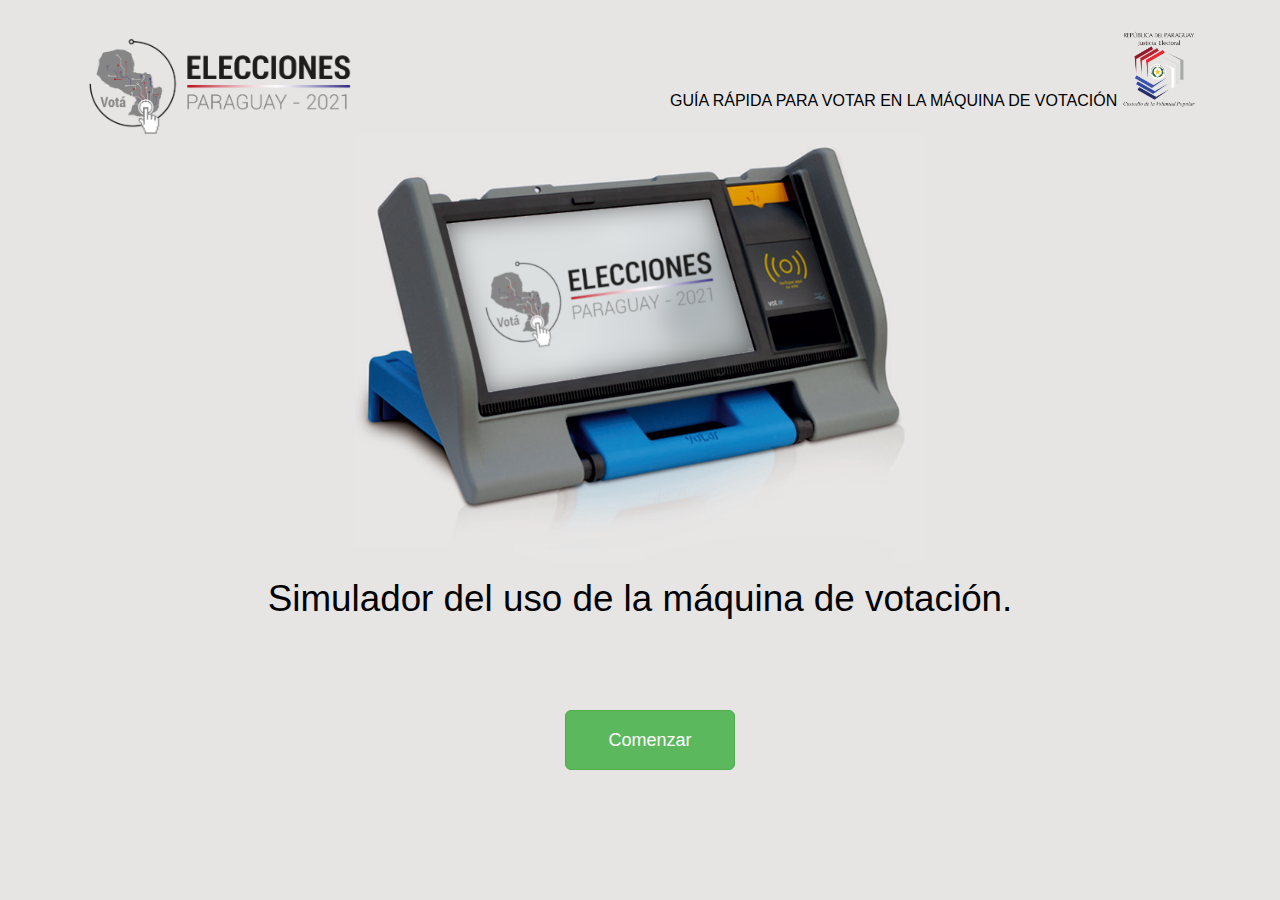
<file: index.html>
<!DOCTYPE html>
<html>
<head>
    <meta charset="utf-8" />
    <title>Simulador del uso de la máquina de votación</title>

    <meta http-equiv="X-UA-Compatible" content="IE=edge">
    <meta name="viewport" content="width=device-width, initial-scale=1">
    <link rel="shortcut icon" href="img/favicon.ico">
    <link rel="stylesheet" href="css/bootstrap.min.css">
    <link rel="stylesheet" href="css/boot.css">

    <link rel="stylesheet" href="css/reset.css">
    <link rel="stylesheet" href="css/instructivo.css">

    <script src="js/jquery-1.8.1.min.js"></script>
    <script src="js/jquery.history.js"></script>
    <script src="js/instructivo.js"></script>
    <link href="img/favicon.png" rel="shortcut icon" type="image/png">
    <!-- Global site tag (gtag.js) - Google Analytics -->
<script async src="https://www.googletagmanager.com/gtag/js?id=G-ZZ8MCPWMWC"></script>
<script>
  window.dataLayer = window.dataLayer || [];
  function gtag(){dataLayer.push(arguments);}
  gtag('js', new Date());

  gtag('config', 'G-ZZ8MCPWMWC');
</script>
    
    <!-- Google Tag Manager -->
<script>(function(w,d,s,l,i){w[l]=w[l]||[];w[l].push({'gtm.start':
new Date().getTime(),event:'gtm.js'});var f=d.getElementsByTagName(s)[0],
j=d.createElement(s),dl=l!='dataLayer'?'&l='+l:'';j.async=true;j.src=
'https://www.googletagmanager.com/gtm.js?id='+i+dl;f.parentNode.insertBefore(j,f);
})(window,document,'script','dataLayer','GTM-WP82RTT');</script>
<!-- End Google Tag Manager -->
</head>
<body class="vanilla">
    
    <!-- Google Tag Manager (noscript) -->
<noscript><iframe src="https://www.googletagmanager.com/ns.html?id=GTM-WP82RTT"
height="0" width="0" style="display:none;visibility:hidden"></iframe></noscript>
<!-- End Google Tag Manager (noscript) -->
    
    <div id="contenedor">
        <div id="ayuda">
            <div id="contenedor-ayuda" class="container">
                <header>
                    <div class="container">
                        <div class="row">
                            <div class="col-lg-6 col-md-12 col-xs-12" id="superior">
                                <img class="logo_eleccion_izq" src="img/logo_eleccion.png">
                                <a class="navbar-brand" href="#"><span><br /></span></a>

                            </div>
                            <div class="col-md-6 texto-tribunal col-xs-12">
                                <p class="simulador-guia">GUÍA RÁPIDA PARA VOTAR EN LA MÁQUINA DE VOTACIÓN</p>
                                <img class="logo_simulador" src="img/header.png">
                            </div>
                        </div>
                    </header>

                    <div id="bienvenido" style="display:none;">
                        <img class="grafico" src="img/maquina0.png">
                        <h1>Simulador del uso de la máquina de votación.</h1>
                        <button id="empezar" class="btn btn-success btn-lg">Comenzar</button><br>

                    </div>

                    <div id="paso-1" class="paso" style="display:none;">
                        <img class="grafico" src="img/boleta-troquel.png">
                        <h1>Presentá tu <b>cédula de identidad civil</b> a los miembros de la mesa receptora de votos, quienes te entregarán el <b>boletín</b> firmado por los dos vocales.</h1>
                        <button class="next btn btn-primary btn-lg">Continuar</button>
                    </div>

                    <div id="paso-2" class="paso" style="display:none;">
                        <img class="grafico" src="img/maquina2.png" id="maquina-boleta">
                        <h1>Colocá el <b>boletín</b> en la ranura como lo indica la flecha.</h1>

                        <button class="next btn btn-primary btn-lg">Continuar</button>
                    </div>

                    <div id="ubicaciones" class="paso" style="display:none;">
                        <h1 class="ubicacion">Para iniciar el simulador elija el tipo de elección de su distrito: </h1>
                        <div id="ubicaciones" class="container">
                            <ul class="departamentos col-md-12">

                                <li id="PY.2.2.2" class="btn btn-default btn-lg ubicacion-destino">Opción Con 12 Candidatos A Junta Municipal</li>
                                
                            </ul> 

                        </div>
                    </div>
                    

                    <div id="paso-3" class="paso" style="display:none;">
                        <img class="grafico" src="img/maquina_verificar.png" id="maquina-verificacion">
                        <h1>Una vez impreso el boletín, <b>verificá</b> que el registro electrónico de tu voto, coincida con la versión impresa, acercando el boletín al lector verificador.</h1>
                        <button class="next btn btn-primary btn-lg">Continuar</button>
                    </div>

                    <div id="paso-4" class="paso" style="display:none;">
                        <img class="grafico" src="img/dobla_voto.png"  id="maquina-verificacion">
                        <h1><b>Doblá</b> el boletín de manera que se asegure el secreto del voto.<br><b>Entregá</b> al presidente de mesa para que lo firme.</h1>
                        <button class="next btn btn-primary btn-lg">Continuar</button>
                    </div>

                    <div id="paso-5" class="paso" style="display:none;">
                        <img class="grafico" src="img/info_tinta.png" id="maquina-verificacion">
                        <h1><b>Entintate</b> el dedo índice de la mano derecha. Recibí del presidente de mesa el boletín y <b>depositalo</b> en la urna plástica. Retirá tu cédula de identidad civil.</h1>
                        <button class="next btn btn-primary btn-lg">Continuar</button>
                    </div>

                    <div id="agradecimiento" style="display:none;">
                        <img class="grafico" src="img/agradecimiento.png" >
                        <h1>Gracias por utilizar el simulador para el uso de la <b>Máquina de votación.</b></h1>
                        <button id="reset" class="btn btn-primary btn-lg">Reiniciar</button>
                    </div>


                </div>
            </div>
        </div>
    </body>
    </html>
</file>
<file: css/boot.css>
.btn {
  display: inline-block;
  margin-bottom: 0;
  font-weight: normal;
  text-align: center;
  vertical-align: middle;
  touch-action: manipulation;
  cursor: pointer;
  background-image: none;
  border: 1px solid transparent;
  white-space: nowrap;
  padding: 6px 12px;
  font-size: 14px;
  line-height: 1.42857143;
  border-radius: 4px;
  -webkit-user-select: none;
  -moz-user-select: none;
  -ms-user-select: none;
  user-select: none;
}
.btn:focus,
.btn:active:focus,
.btn.active:focus,
.btn.focus,
.btn:active.focus,
.btn.active.focus {
  outline: thin dotted;
  outline: 5px auto -webkit-focus-ring-color;
  outline-offset: -2px;
}
.btn:hover,
.btn:focus,
.btn.focus {
  color: #333333;
  text-decoration: none;
}
.btn:active,
.btn.active {
  outline: 0;
  background-image: none;
  -webkit-box-shadow: inset 0 3px 5px rgba(0, 0, 0, 0.125);
  box-shadow: inset 0 3px 5px rgba(0, 0, 0, 0.125);
}
.btn.disabled,
.btn[disabled],
fieldset[disabled] .btn {
  cursor: not-allowed;
  pointer-events: none;
  opacity: 0.65;
  filter: alpha(opacity=65);
  -webkit-box-shadow: none;
  box-shadow: none;
}
.btn-default {
  color: #333333;
  background-color: #ffffff;
  border-color: #cccccc;
}
.btn-default:hover,
.btn-default:focus,
.btn-default.focus,
.btn-default:active,
.btn-default.active,
.open > .dropdown-toggle.btn-default {
  color: #333333;
  background-color: #e6e6e6;
  border-color: #adadad;
}
.btn-default:active,
.btn-default.active,
.open > .dropdown-toggle.btn-default {
  background-image: none;
}
.btn-default.disabled,
.btn-default[disabled],
fieldset[disabled] .btn-default,
.btn-default.disabled:hover,
.btn-default[disabled]:hover,
fieldset[disabled] .btn-default:hover,
.btn-default.disabled:focus,
.btn-default[disabled]:focus,
fieldset[disabled] .btn-default:focus,
.btn-default.disabled.focus,
.btn-default[disabled].focus,
fieldset[disabled] .btn-default.focus,
.btn-default.disabled:active,
.btn-default[disabled]:active,
fieldset[disabled] .btn-default:active,
.btn-default.disabled.active,
.btn-default[disabled].active,
fieldset[disabled] .btn-default.active {
  background-color: #ffffff;
  border-color: #cccccc;
}
.btn-default .badge {
  color: #ffffff;
  background-color: #333333;
}
.btn-primary {
  color: #ffffff;
  background-color: #337ab7;
  border-color: #2e6da4;
}
.btn-primary:hover,
.btn-primary:focus,
.btn-primary.focus,
.btn-primary:active,
.btn-primary.active,
.open > .dropdown-toggle.btn-primary {
  color: #ffffff;
  background-color: #286090;
  border-color: #204d74;
}
.btn-primary:active,
.btn-primary.active,
.open > .dropdown-toggle.btn-primary {
  background-image: none;
}
.btn-primary.disabled,
.btn-primary[disabled],
fieldset[disabled] .btn-primary,
.btn-primary.disabled:hover,
.btn-primary[disabled]:hover,
fieldset[disabled] .btn-primary:hover,
.btn-primary.disabled:focus,
.btn-primary[disabled]:focus,
fieldset[disabled] .btn-primary:focus,
.btn-primary.disabled.focus,
.btn-primary[disabled].focus,
fieldset[disabled] .btn-primary.focus,
.btn-primary.disabled:active,
.btn-primary[disabled]:active,
fieldset[disabled] .btn-primary:active,
.btn-primary.disabled.active,
.btn-primary[disabled].active,
fieldset[disabled] .btn-primary.active {
  background-color: #337ab7;
  border-color: #2e6da4;
}
.btn-primary .badge {
  color: #337ab7;
  background-color: #ffffff;
}
.btn-success {
  color: #ffffff;
  background-color: #5cb85c;
  border-color: #4cae4c;
}
.btn-success:hover,
.btn-success:focus,
.btn-success.focus,
.btn-success:active,
.btn-success.active,
.open > .dropdown-toggle.btn-success {
  color: #ffffff;
  background-color: #449d44;
  border-color: #398439;
}
.btn-success:active,
.btn-success.active,
.open > .dropdown-toggle.btn-success {
  background-image: none;
}
.btn-success.disabled,
.btn-success[disabled],
fieldset[disabled] .btn-success,
.btn-success.disabled:hover,
.btn-success[disabled]:hover,
fieldset[disabled] .btn-success:hover,
.btn-success.disabled:focus,
.btn-success[disabled]:focus,
fieldset[disabled] .btn-success:focus,
.btn-success.disabled.focus,
.btn-success[disabled].focus,
fieldset[disabled] .btn-success.focus,
.btn-success.disabled:active,
.btn-success[disabled]:active,
fieldset[disabled] .btn-success:active,
.btn-success.disabled.active,
.btn-success[disabled].active,
fieldset[disabled] .btn-success.active {
  background-color: #5cb85c;
  border-color: #4cae4c;
}
.btn-success .badge {
  color: #5cb85c;
  background-color: #ffffff;
}
.btn-info {
  color: #ffffff;
  background-color: #5bc0de;
  border-color: #46b8da;
}
.btn-info:hover,
.btn-info:focus,
.btn-info.focus,
.btn-info:active,
.btn-info.active,
.open > .dropdown-toggle.btn-info {
  color: #ffffff;
  background-color: #31b0d5;
  border-color: #269abc;
}
.btn-info:active,
.btn-info.active,
.open > .dropdown-toggle.btn-info {
  background-image: none;
}
.btn-info.disabled,
.btn-info[disabled],
fieldset[disabled] .btn-info,
.btn-info.disabled:hover,
.btn-info[disabled]:hover,
fieldset[disabled] .btn-info:hover,
.btn-info.disabled:focus,
.btn-info[disabled]:focus,
fieldset[disabled] .btn-info:focus,
.btn-info.disabled.focus,
.btn-info[disabled].focus,
fieldset[disabled] .btn-info.focus,
.btn-info.disabled:active,
.btn-info[disabled]:active,
fieldset[disabled] .btn-info:active,
.btn-info.disabled.active,
.btn-info[disabled].active,
fieldset[disabled] .btn-info.active {
  background-color: #5bc0de;
  border-color: #46b8da;
}
.btn-info .badge {
  color: #5bc0de;
  background-color: #ffffff;
}
.btn-warning {
  color: #ffffff;
  background-color: #f0ad4e;
  border-color: #eea236;
}
.btn-warning:hover,
.btn-warning:focus,
.btn-warning.focus,
.btn-warning:active,
.btn-warning.active,
.open > .dropdown-toggle.btn-warning {
  color: #ffffff;
  background-color: #ec971f;
  border-color: #d58512;
}
.btn-warning:active,
.btn-warning.active,
.open > .dropdown-toggle.btn-warning {
  background-image: none;
}
.btn-warning.disabled,
.btn-warning[disabled],
fieldset[disabled] .btn-warning,
.btn-warning.disabled:hover,
.btn-warning[disabled]:hover,
fieldset[disabled] .btn-warning:hover,
.btn-warning.disabled:focus,
.btn-warning[disabled]:focus,
fieldset[disabled] .btn-warning:focus,
.btn-warning.disabled.focus,
.btn-warning[disabled].focus,
fieldset[disabled] .btn-warning.focus,
.btn-warning.disabled:active,
.btn-warning[disabled]:active,
fieldset[disabled] .btn-warning:active,
.btn-warning.disabled.active,
.btn-warning[disabled].active,
fieldset[disabled] .btn-warning.active {
  background-color: #f0ad4e;
  border-color: #eea236;
}
.btn-warning .badge {
  color: #f0ad4e;
  background-color: #ffffff;
}
.btn-danger {
  color: #ffffff;
  background-color: #d9534f;
  border-color: #d43f3a;
}
.btn-danger:hover,
.btn-danger:focus,
.btn-danger.focus,
.btn-danger:active,
.btn-danger.active,
.open > .dropdown-toggle.btn-danger {
  color: #ffffff;
  background-color: #c9302c;
  border-color: #ac2925;
}
.btn-danger:active,
.btn-danger.active,
.open > .dropdown-toggle.btn-danger {
  background-image: none;
}
.btn-danger.disabled,
.btn-danger[disabled],
fieldset[disabled] .btn-danger,
.btn-danger.disabled:hover,
.btn-danger[disabled]:hover,
fieldset[disabled] .btn-danger:hover,
.btn-danger.disabled:focus,
.btn-danger[disabled]:focus,
fieldset[disabled] .btn-danger:focus,
.btn-danger.disabled.focus,
.btn-danger[disabled].focus,
fieldset[disabled] .btn-danger.focus,
.btn-danger.disabled:active,
.btn-danger[disabled]:active,
fieldset[disabled] .btn-danger:active,
.btn-danger.disabled.active,
.btn-danger[disabled].active,
fieldset[disabled] .btn-danger.active {
  background-color: #d9534f;
  border-color: #d43f3a;
}
.btn-danger .badge {
  color: #d9534f;
  background-color: #ffffff;
}
.btn-link {
  color: #337ab7;
  font-weight: normal;
  border-radius: 0;
}
.btn-link,
.btn-link:active,
.btn-link.active,
.btn-link[disabled],
fieldset[disabled] .btn-link {
  background-color: transparent;
  -webkit-box-shadow: none;
  box-shadow: none;
}
.btn-link,
.btn-link:hover,
.btn-link:focus,
.btn-link:active {
  border-color: transparent;
}
.btn-link:hover,
.btn-link:focus {
  color: #23527c;
  text-decoration: underline;
  background-color: transparent;
}
.btn-link[disabled]:hover,
fieldset[disabled] .btn-link:hover,
.btn-link[disabled]:focus,
fieldset[disabled] .btn-link:focus {
  color: #777777;
  text-decoration: none;
}
.btn-lg,
.btn-group-lg > .btn {
  padding: 10px 16px;
  font-size: 18px;
  line-height: 1.3333333;
  border-radius: 6px;
}
.btn-sm,
.btn-group-sm > .btn {
  padding: 5px 10px;
  font-size: 12px;
  line-height: 1.5;
  border-radius: 3px;
}
.btn-xs,
.btn-group-xs > .btn {
  padding: 1px 5px;
  font-size: 12px;
  line-height: 1.5;
  border-radius: 3px;
}
.btn-block {
  display: block;
  width: 100%;
}
.btn-block + .btn-block {
  margin-top: 5px;
}
input[type="submit"].btn-block,
input[type="reset"].btn-block,
input[type="button"].btn-block {
  width: 100%;
}
.btn-group,
.btn-group-vertical {
  position: relative;
  display: inline-block;
  vertical-align: middle;
}
.btn-group > .btn,
.btn-group-vertical > .btn {
  position: relative;
  float: left;
}
.btn-group > .btn:hover,
.btn-group-vertical > .btn:hover,
.btn-group > .btn:focus,
.btn-group-vertical > .btn:focus,
.btn-group > .btn:active,
.btn-group-vertical > .btn:active,
.btn-group > .btn.active,
.btn-group-vertical > .btn.active {
  z-index: 2;
}
.btn-group .btn + .btn,
.btn-group .btn + .btn-group,
.btn-group .btn-group + .btn,
.btn-group .btn-group + .btn-group {
  margin-left: -1px;
}
.btn-toolbar {
  margin-left: -5px;
}
.btn-toolbar .btn-group,
.btn-toolbar .input-group {
  float: left;
}
.btn-toolbar > .btn,
.btn-toolbar > .btn-group,
.btn-toolbar > .input-group {
  margin-left: 5px;
}
.btn-group > .btn:not(:first-child):not(:last-child):not(.dropdown-toggle) {
  border-radius: 0;
}
.btn-group > .btn:first-child {
  margin-left: 0;
}
.btn-group > .btn:first-child:not(:last-child):not(.dropdown-toggle) {
  border-bottom-right-radius: 0;
  border-top-right-radius: 0;
}
.btn-group > .btn:last-child:not(:first-child),
.btn-group > .dropdown-toggle:not(:first-child) {
  border-bottom-left-radius: 0;
  border-top-left-radius: 0;
}
.btn-group > .btn-group {
  float: left;
}
.btn-group > .btn-group:not(:first-child):not(:last-child) > .btn {
  border-radius: 0;
}
.btn-group > .btn-group:first-child:not(:last-child) > .btn:last-child,
.btn-group > .btn-group:first-child:not(:last-child) > .dropdown-toggle {
  border-bottom-right-radius: 0;
  border-top-right-radius: 0;
}
.btn-group > .btn-group:last-child:not(:first-child) > .btn:first-child {
  border-bottom-left-radius: 0;
  border-top-left-radius: 0;
}
.btn-group .dropdown-toggle:active,
.btn-group.open .dropdown-toggle {
  outline: 0;
}
.btn-group > .btn + .dropdown-toggle {
  padding-left: 8px;
  padding-right: 8px;
}
.btn-group > .btn-lg + .dropdown-toggle {
  padding-left: 12px;
  padding-right: 12px;
}
.btn-group.open .dropdown-toggle {
  -webkit-box-shadow: inset 0 3px 5px rgba(0, 0, 0, 0.125);
  box-shadow: inset 0 3px 5px rgba(0, 0, 0, 0.125);
}
.btn-group.open .dropdown-toggle.btn-link {
  -webkit-box-shadow: none;
  box-shadow: none;
}
.btn .caret {
  margin-left: 0;
}
.btn-lg .caret {
  border-width: 5px 5px 0;
  border-bottom-width: 0;
}
.dropup .btn-lg .caret {
  border-width: 0 5px 5px;
}
.btn-group-vertical > .btn,
.btn-group-vertical > .btn-group,
.btn-group-vertical > .btn-group > .btn {
  display: block;
  float: none;
  width: 100%;
  max-width: 100%;
}
.btn-group-vertical > .btn-group > .btn {
  float: none;
}
.btn-group-vertical > .btn + .btn,
.btn-group-vertical > .btn + .btn-group,
.btn-group-vertical > .btn-group + .btn,
.btn-group-vertical > .btn-group + .btn-group {
  margin-top: -1px;
  margin-left: 0;
}
.btn-group-vertical > .btn:not(:first-child):not(:last-child) {
  border-radius: 0;
}
.btn-group-vertical > .btn:first-child:not(:last-child) {
  border-top-right-radius: 4px;
  border-bottom-right-radius: 0;
  border-bottom-left-radius: 0;
}
.btn-group-vertical > .btn:last-child:not(:first-child) {
  border-bottom-left-radius: 4px;
  border-top-right-radius: 0;
  border-top-left-radius: 0;
}
.btn-group-vertical > .btn-group:not(:first-child):not(:last-child) > .btn {
  border-radius: 0;
}
.btn-group-vertical > .btn-group:first-child:not(:last-child) > .btn:last-child,
.btn-group-vertical > .btn-group:first-child:not(:last-child) > .dropdown-toggle {
  border-bottom-right-radius: 0;
  border-bottom-left-radius: 0;
}
.btn-group-vertical > .btn-group:last-child:not(:first-child) > .btn:first-child {
  border-top-right-radius: 0;
  border-top-left-radius: 0;
}
.btn-group-justified {
  display: table;
  width: 100%;
  table-layout: fixed;
  border-collapse: separate;
}
.btn-group-justified > .btn,
.btn-group-justified > .btn-group {
  float: none;
  display: table-cell;
  width: 1%;
}
.btn-group-justified > .btn-group .btn {
  width: 100%;
}
.btn-group-justified > .btn-group .dropdown-menu {
  left: auto;
}
[data-toggle="buttons"] > .btn input[type="radio"],
[data-toggle="buttons"] > .btn-group > .btn input[type="radio"],
[data-toggle="buttons"] > .btn input[type="checkbox"],
[data-toggle="buttons"] > .btn-group > .btn input[type="checkbox"] {
  position: absolute;
  clip: rect(0, 0, 0, 0);
  pointer-events: none;
}
.clearfix:before,
.clearfix:after,
.btn-toolbar:before,
.btn-toolbar:after,
.btn-group-vertical > .btn-group:before,
.btn-group-vertical > .btn-group:after {
  content: " ";
  display: table;
}
.clearfix:after,
.btn-toolbar:after,
.btn-group-vertical > .btn-group:after {
  clear: both;
}
.center-block {
  display: block;
  margin-left: auto;
  margin-right: auto;
}
.pull-right {
  float: right !important;
}
.pull-left {
  float: left !important;
}
.hide {
  display: none !important;
}
.show {
  display: block !important;
}
.invisible {
  visibility: hidden;
}
.text-hide {
  font: 0/0 a;
  color: transparent;
  text-shadow: none;
  background-color: transparent;
  border: 0;
}
.hidden {
  display: none !important;
}
.affix {
  position: fixed;
}
@-ms-viewport {
  width: device-width;
}
.visible-xs,
.visible-sm,
.visible-md,
.visible-lg {
  display: none !important;
}
.visible-xs-block,
.visible-xs-inline,
.visible-xs-inline-block,
.visible-sm-block,
.visible-sm-inline,
.visible-sm-inline-block,
.visible-md-block,
.visible-md-inline,
.visible-md-inline-block,
.visible-lg-block,
.visible-lg-inline,
.visible-lg-inline-block {
  display: none !important;
}
@media (max-width: 767px) {
  .visible-xs {
    display: block !important;
  }
  table.visible-xs {
    display: table;
  }
  tr.visible-xs {
    display: table-row !important;
  }
  th.visible-xs,
  td.visible-xs {
    display: table-cell !important;
  }
}
@media (max-width: 767px) {
  .visible-xs-block {
    display: block !important;
  }
}
@media (max-width: 767px) {
  .visible-xs-inline {
    display: inline !important;
  }
}
@media (max-width: 767px) {
  .visible-xs-inline-block {
    display: inline-block !important;
  }
}
@media (min-width: 768px) and (max-width: 991px) {
  .visible-sm {
    display: block !important;
  }
  table.visible-sm {
    display: table;
  }
  tr.visible-sm {
    display: table-row !important;
  }
  th.visible-sm,
  td.visible-sm {
    display: table-cell !important;
  }
}
@media (min-width: 768px) and (max-width: 991px) {
  .visible-sm-block {
    display: block !important;
  }
}
@media (min-width: 768px) and (max-width: 991px) {
  .visible-sm-inline {
    display: inline !important;
  }
}
@media (min-width: 768px) and (max-width: 991px) {
  .visible-sm-inline-block {
    display: inline-block !important;
  }
}
@media (min-width: 992px) and (max-width: 1199px) {
  .visible-md {
    display: block !important;
  }
  table.visible-md {
    display: table;
  }
  tr.visible-md {
    display: table-row !important;
  }
  th.visible-md,
  td.visible-md {
    display: table-cell !important;
  }
}
@media (min-width: 992px) and (max-width: 1199px) {
  .visible-md-block {
    display: block !important;
  }
}
@media (min-width: 992px) and (max-width: 1199px) {
  .visible-md-inline {
    display: inline !important;
  }
}
@media (min-width: 992px) and (max-width: 1199px) {
  .visible-md-inline-block {
    display: inline-block !important;
  }
}
@media (min-width: 1200px) {
  .visible-lg {
    display: block !important;
  }
  table.visible-lg {
    display: table;
  }
  tr.visible-lg {
    display: table-row !important;
  }
  th.visible-lg,
  td.visible-lg {
    display: table-cell !important;
  }
}
@media (min-width: 1200px) {
  .visible-lg-block {
    display: block !important;
  }
}
@media (min-width: 1200px) {
  .visible-lg-inline {
    display: inline !important;
  }
}
@media (min-width: 1200px) {
  .visible-lg-inline-block {
    display: inline-block !important;
  }
}
@media (max-width: 767px) {
  .hidden-xs {
    display: none !important;
  }
}
@media (min-width: 768px) and (max-width: 991px) {
  .hidden-sm {
    display: none !important;
  }
}
@media (min-width: 992px) and (max-width: 1199px) {
  .hidden-md {
    display: none !important;
  }
}
@media (min-width: 1200px) {
  .hidden-lg {
    display: none !important;
  }
}
.visible-print {
  display: none !important;
}
@media print {
  .visible-print {
    display: block !important;
  }
  table.visible-print {
    display: table;
  }
  tr.visible-print {
    display: table-row !important;
  }
  th.visible-print,
  td.visible-print {
    display: table-cell !important;
  }
}
.visible-print-block {
  display: none !important;
}
@media print {
  .visible-print-block {
    display: block !important;
  }
}
.visible-print-inline {
  display: none !important;
}
@media print {
  .visible-print-inline {
    display: inline !important;
  }
}
.visible-print-inline-block {
  display: none !important;
}
@media print {
  .visible-print-inline-block {
    display: inline-block !important;
  }
}
@media print {
  .hidden-print {
    display: none !important;
  }
}
</file>
<file: css/instructivo.css>
/* VARIABLES */
.gradiente-gris {
  background: #feffff;
  background: -moz-linear-gradient(top, #feffff 0%, #ddf1f9 50%, #a0d8ef 100%);
  background: -webkit-gradient(linear, left top, left bottom, color-stop(0%, #feffff), color-stop(50%, #ddf1f9), color-stop(100%, #a0d8ef));
  background: -webkit-linear-gradient(top, #feffff 0%, #ddf1f9 50%, #a0d8ef 100%);
  background: -o-linear-gradient(top, #feffff 0%, #ddf1f9 50%, #a0d8ef 100%);
  background: -ms-linear-gradient(top, #feffff 0%, #ddf1f9 50%, #a0d8ef 100%);
  background: linear-gradient(to bottom, #feffff 0%, #ddf1f9 50%, #a0d8ef 100%);
  filter: progid:DXImageTransform.Microsoft.gradient(startColorstr='#feffff', endColorstr='#a0d8ef', GradientType=0);
}
body {
  background-color: #e6e5e4;
  color: #000;
}
/*.navbar-brand {
  background-image: url(../img/logo_eleccion.png);
  background-repeat: no-repeat;
  height: 126px;
  width: 300px;
  padding: 0px;
  padding-left: 75px;
  font-size: 32px;
  font-weight: bold;
  color: #999;
  line-height: 1em;
  margin-top: -10px;
}*/
.logo_eleccion_izq{
    width: 50%;
    float: left;
}
.logo_simulador{
  width: 80px;
}
.navbar-brand a{
  margin-top: -15px;
}
.navbar-brand span {
  font-size: 16px;
  font-weight: normal;
}
#ayuda {
  position: absolute;
  width: 100%;
  height: 100%;
  left: 0;
}
#ayuda .navbar-brand{
  padding-top: 1vw;
}
#ayuda #contenedor-ayuda {
  margin-top: 30px;
}
#ayuda #contenedor-ayuda #ubicaciones .departamentos {
  margin-top: 30px;
  list-style: none;
}
#ayuda #contenedor-ayuda #ubicaciones .departamentos li {
  cursor: pointer;
  overflow: hidden;
  width: 426px;
  margin-right: 46px;
  margin-bottom: 27px;
}
#ayuda button:hover {
  cursor: pointer;
}
#ayuda #escudo {
  display: inline-block;
}
#ayuda .texto-tribunal {
  display: flex;
}
#ayuda .tribunal {
  display: inline-block;
  font-size: 0.9em;
  color: #888;
}
#ayuda .paso {
  text-align: center;
  margin-top: 0px;
}
#ayuda .paso h1 {
  margin: 40px auto;
  color: #000 ;
  font-size: 1.8em;
  text-align: center;
}
#ayuda #paso-3 button.next {
  margin-left: 45px;
}
#ayuda .simulador {
  font-size: 0.9em;
  display: inline-block;
  color: #999;
  margin-top: 15px;
}
.simulador-guia{
    display: flex;
    align-items: flex-end;
}
#ayuda h2 {
  font-size: 1.6em;
  color: #000;
  width: 50%;
  margin-top: 3%;
  line-height: 1.3em;
}
#ayuda .grafico {
  margin: 0 auto;
  width: 50%;
}
#ayuda .bienvenida{
  margin: 0 auto;
  width: 50%;
}
#ayuda button {
  margin-top: 30px;
  height: 60px;
  width: 170px;
  margin-left: 20px;
  padding: 0px;
}
#bienvenido,
#agradecimiento {
  text-align: center;
}
#bienvenido h1,
#agradecimiento h1 {
  font-size: 2.3em;
  margin-bottom: 60px;
}
#logo-final {
  width: 15%;
  float: right;
  position: absolute;
  right: 5%;
  bottom: 20%;
}
@media only screen and (max-width: 1024px) and (orientation: landscape) {
  #bienvenido h1, #agradecimiento h1{
    margin-bottom: 10px;
    font-size: 1.5em;
  }
  #ayuda .paso h1{
    margin-top: 0px;
    margin-bottom: 10px;
    font-size: 1.5em;
  }
  #ayuda .grafico{
    width: 35%;
  }
  .logo_eleccion_izq{
    width: 20%;
  }
}
@media (max-width: 1024px) {
    .texto-tribunal {
      display: none!important;
      font-size: 0.9em;
      margin-top: -10px;
      text-align: left;
    }
    #ayuda #contenedor-ayuda {
      height: 500px;
    }
    .texto-tribunal .simulador {
      margin-top: 10px;
    }
    .paso {
      margin-top: 10px;
      transform: scale(0.8) translateY(-50px);
      -moz-transform: scale(0.8) translateY(-50px);
      -webkit-transform: scale(0.8) translateY(-50px);
    }
    .paso h1 {
      margin: 20px auto;
      font-size: 1.1em;
    }
}
@media (max-width: 768px) {
  #superior{
    margin-top: 4vh;
  }
  .container, .container-fluid{
    width: 100%;
  }
  #ayuda .navbar-brand {
    background-size: 4em;
    font-size: 1.2em;
    padding-left: 2.5em;
    padding-top: 3vw;
    height: 3em;
  }
  #ayuda .navbar-brand img{
    padding-top: 1vw;
  }
  #ayuda .texto-tribunal {
    display: none;
    font-size: 0.9em;
    margin-top: -10px;
    text-align: left;
  }
  #ayuda .texto-tribunal .simulador {
    margin-top: 0px;
  }
  #ayuda .paso {
    margin-top: 9px;
    transform: scale(0.8) translateY(-50px);
    -moz-transform: scale(0.8) translateY(-50px);
    -webkit-transform: scale(0.8) translateY(-50px);
  }
  #ayuda .paso h1 {
    margin: 20px auto;
    font-size: 1.5em;
  }
  #bienvenido h1,
  #agradecimiento h1 {
    font-size: 1.5em;
  }
  .grafico {
      margin: 0px auto;
      width: 100px;
  }
  #ayuda #contenedor-ayuda {
      margin-top: 0px;
      height: 360px;
  }
  #ayuda #contenedor-ayuda #ubicaciones {
      margin-top: 40px;
      padding-left: 0px;
      padding-right: 0px;
  }
  #ayuda #contenedor-ayuda #ubicaciones .departamentos {
      padding-left: 0px;
      padding-right: 0px;
      margin-top: 0px;
  }
  #ayuda #contenedor-ayuda #ubicaciones .departamentos li {
      margin-bottom: 10px;
      margin-right: 0px;
      line-height: 2;
  }
  .departamentos .btn-lg {
      padding: 5px 10px;
      font-size: 12px;
      line-height: 1.5;
      border-radius: 3px;
  }
}
@media (max-width: 320px) {
  #bienvenido h1,
  #agradecimiento h1 {
    margin-top: 80px;
  }
  #ayuda #paso-3 button {
    width: 132px;
    float: left;
    font-size: 0.9em;
  }
  #ayuda #paso-3 button.next {
    margin-left: 19px;
  }
  #ayuda #contenedor-ayuda {
    margin-top: 15px;
  }
  #ayuda .paso {
    margin-top: 10px;
  }
  #ayuda .paso h1 {
    margin: 20px auto;
    font-size: 0.9em;
  }
  #ayuda #contenedor-ayuda #ubicaciones .departamentos li {
    width: 140px;
    margin-bottom: 8px;
  }
  #ayuda #contenedor-ayuda #ubicaciones .departamentos li:nth-child(2n-1) {
    margin-right: 4px;
  }
}
</file>
